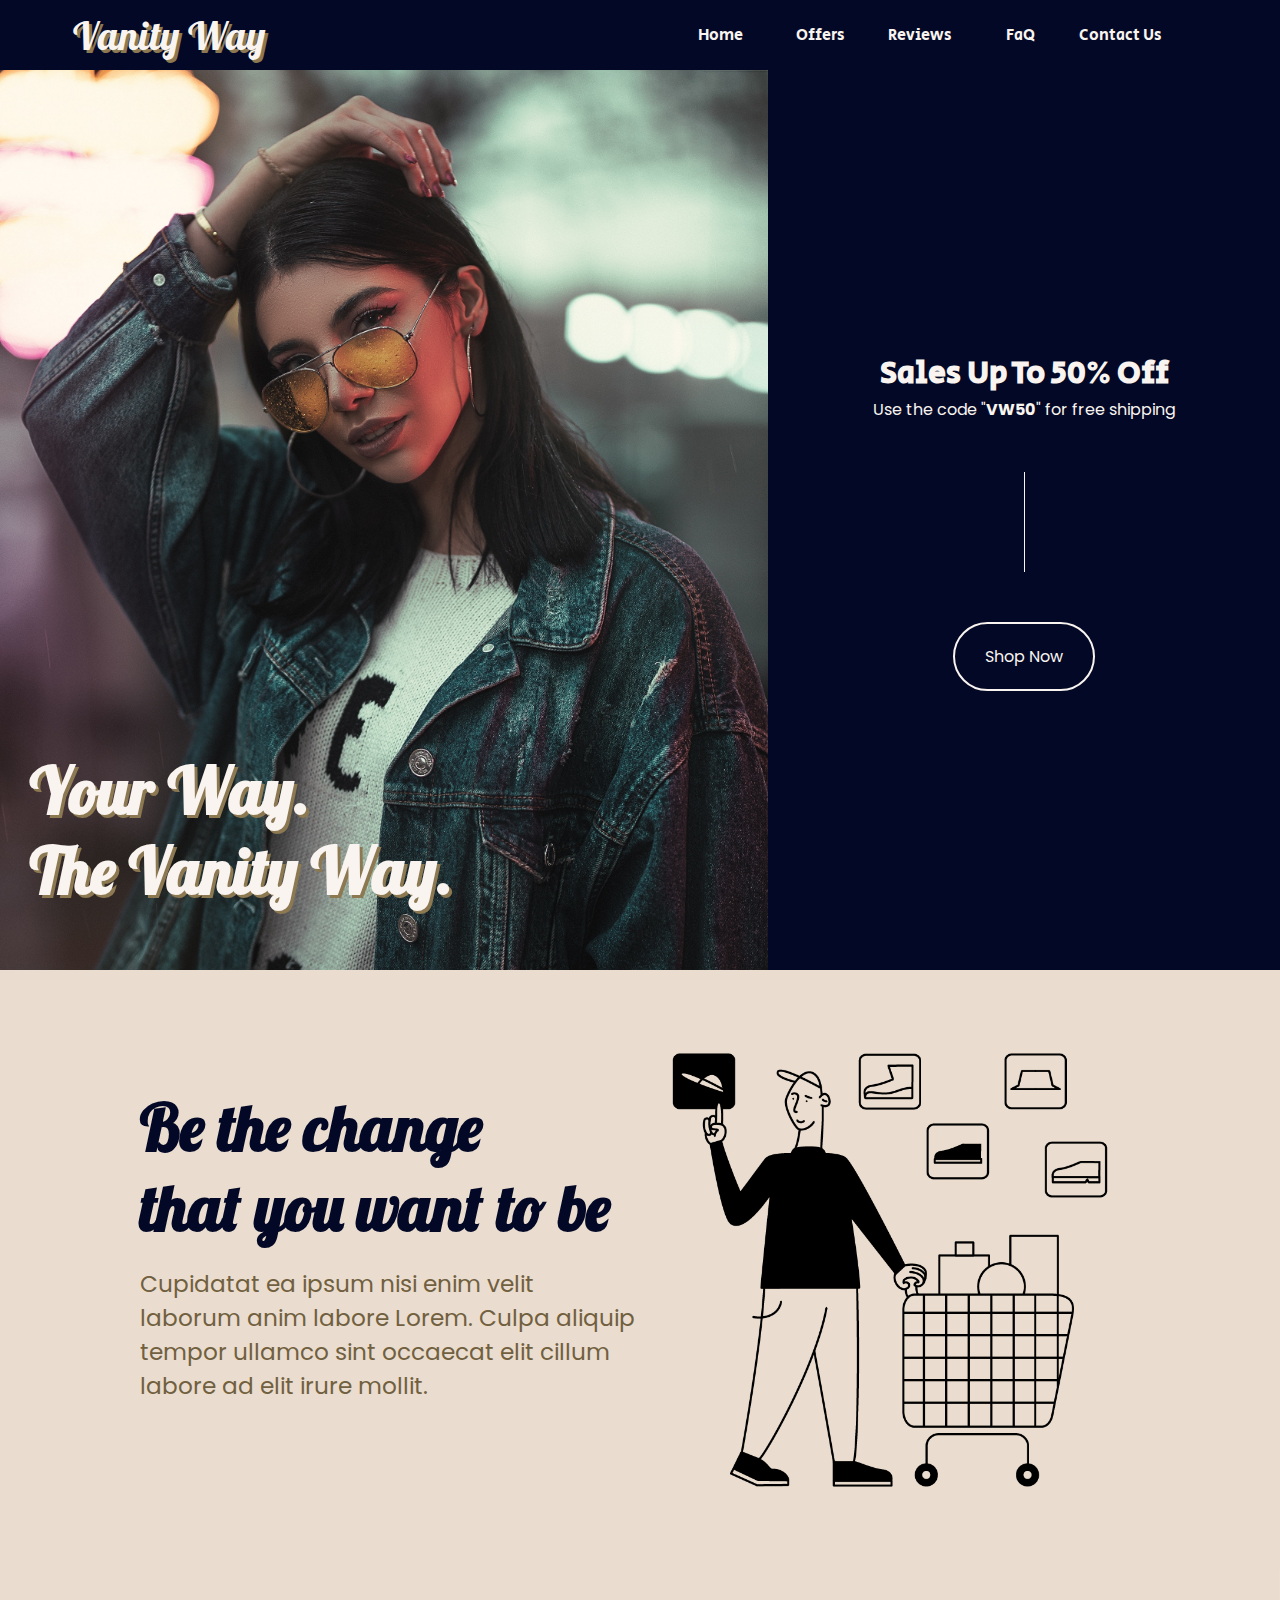
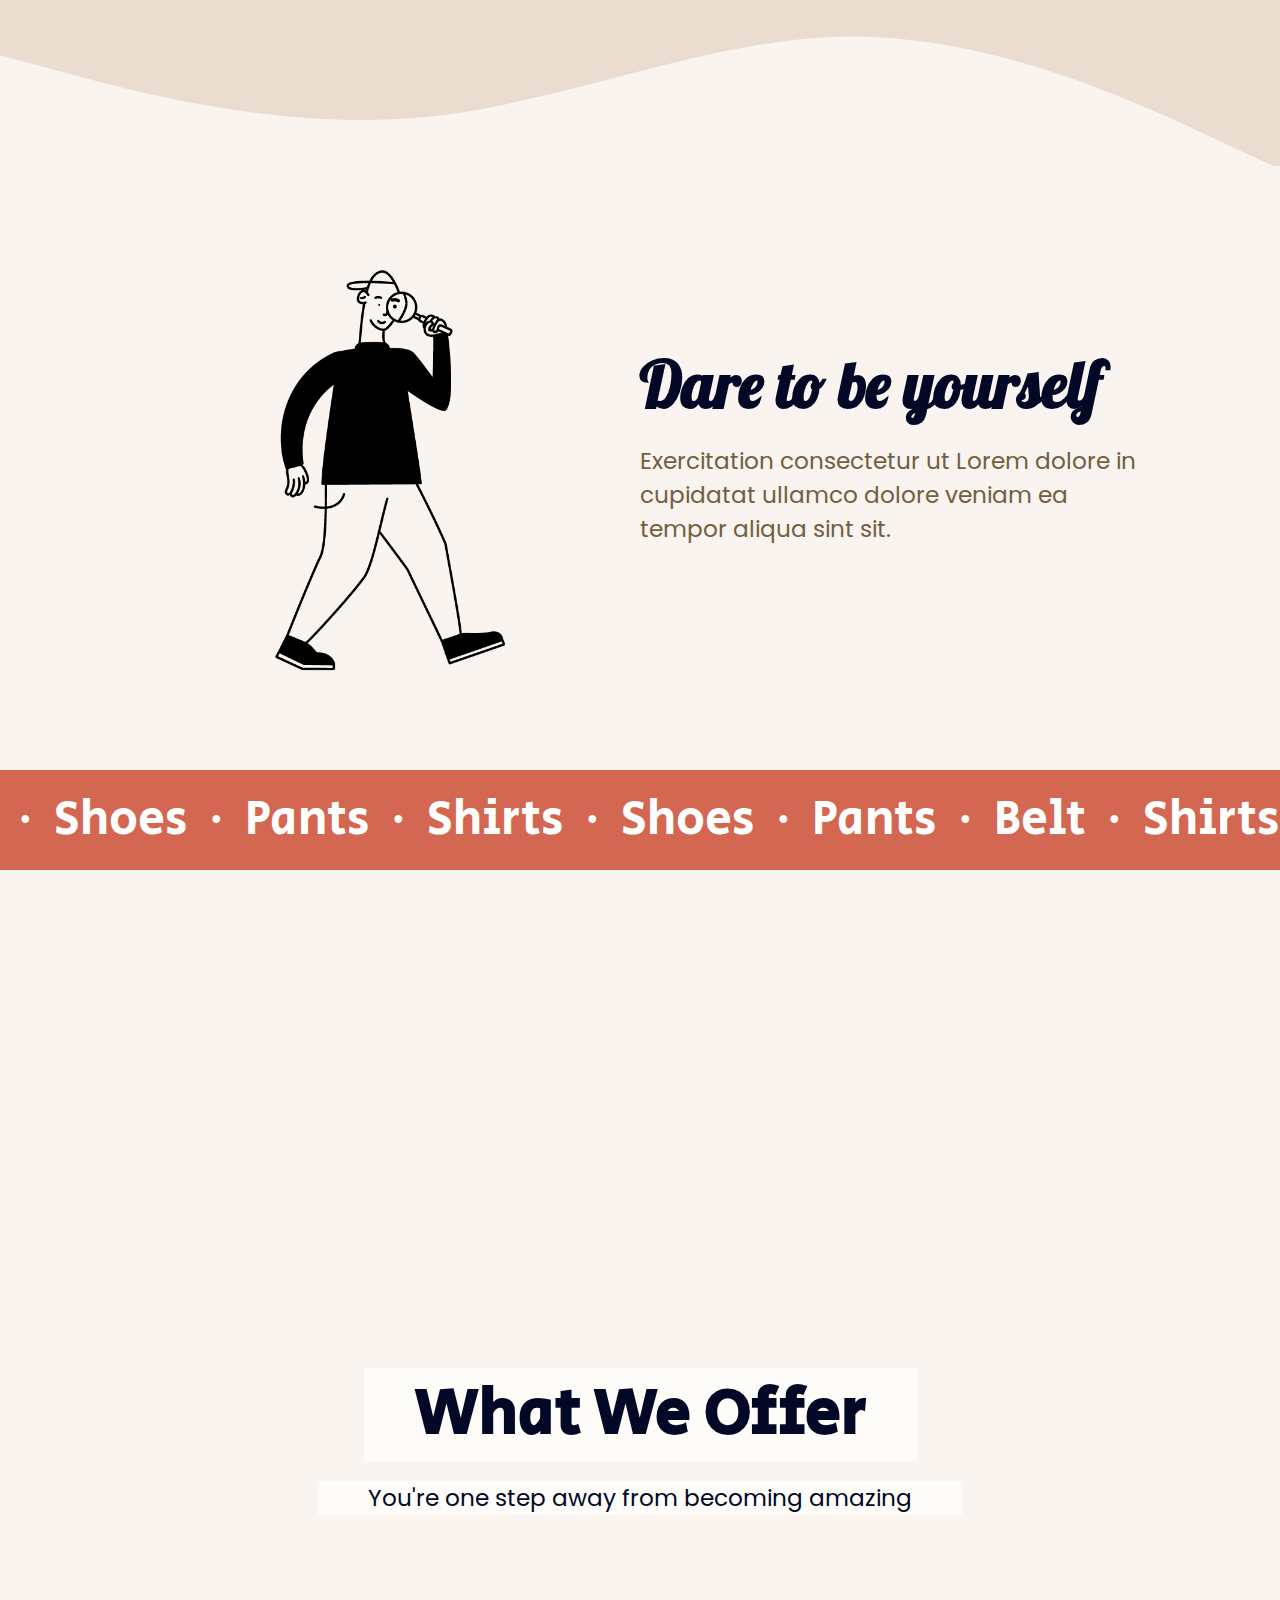
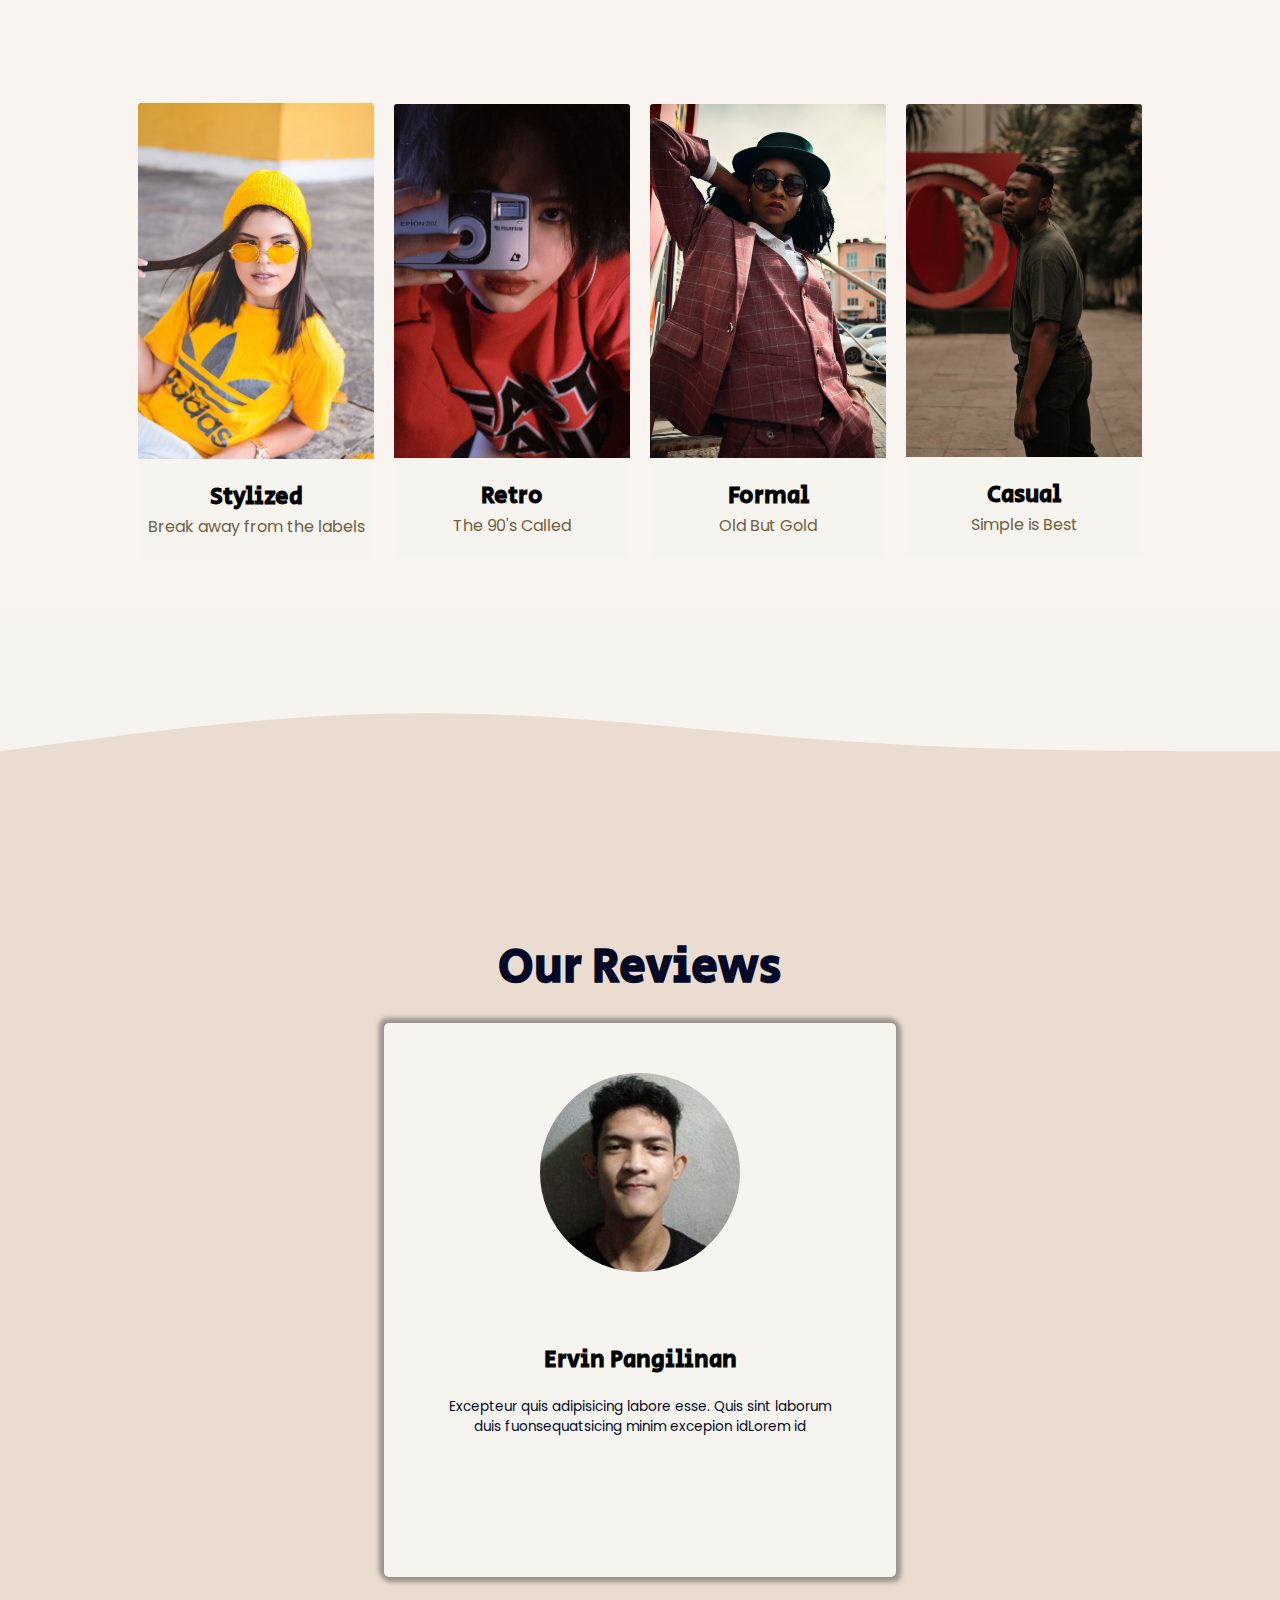
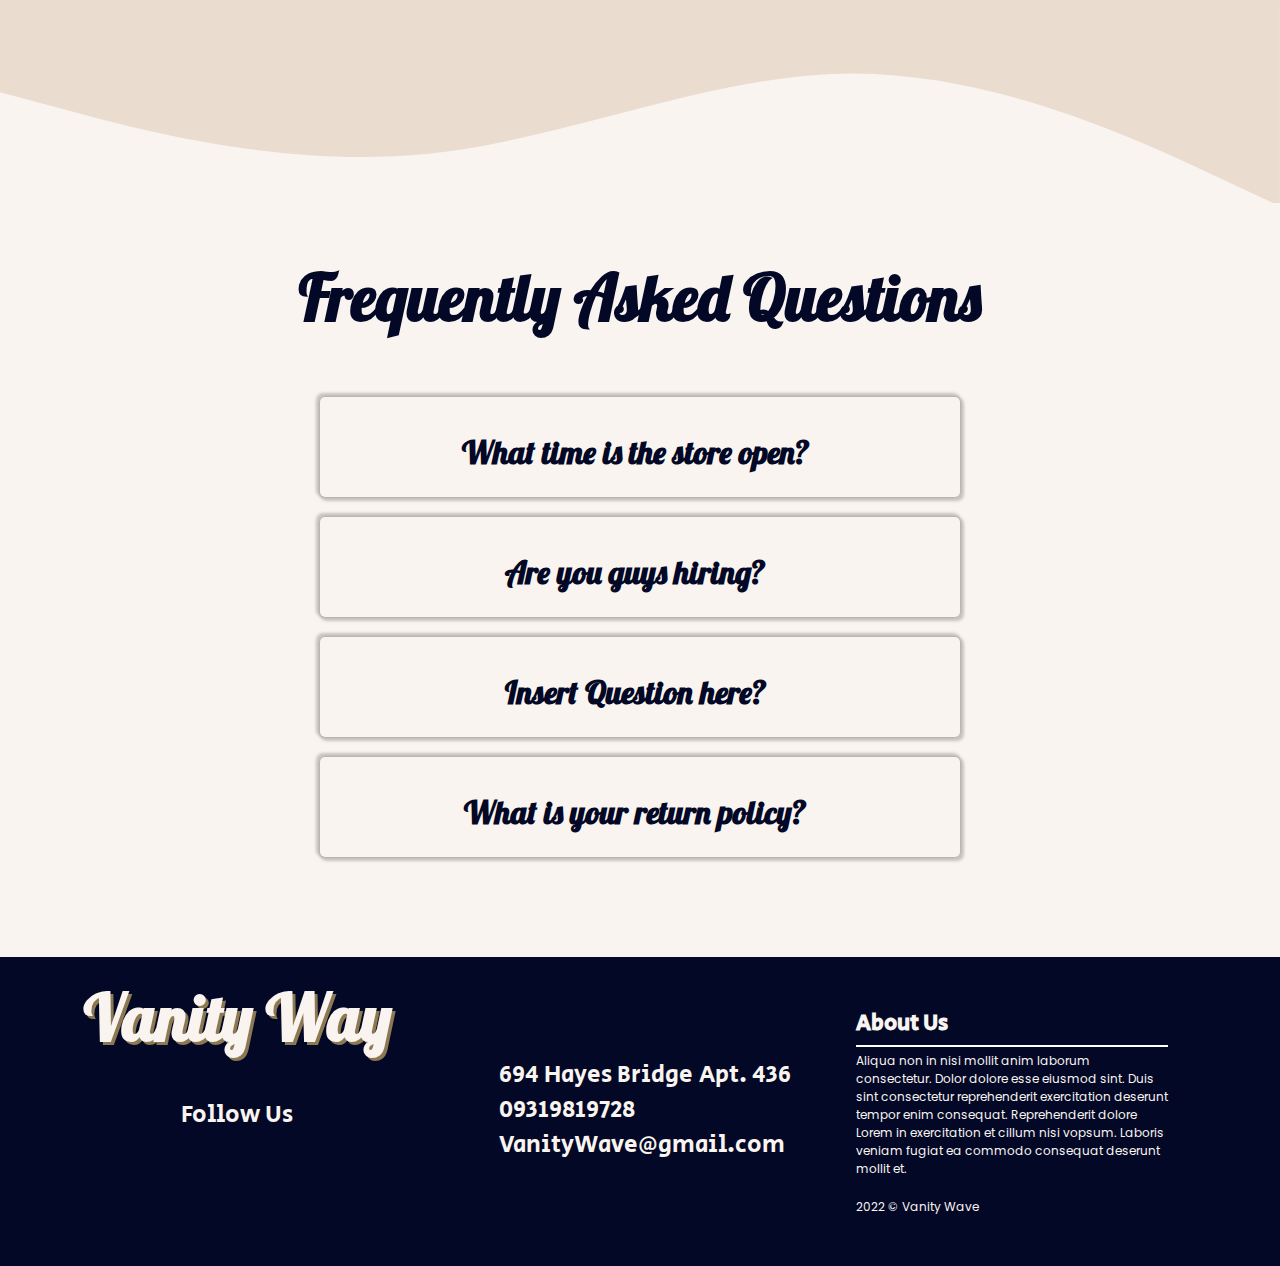
<file: index.html>
<!DOCTYPE html>
<html lang="en">
	<head>
		<meta charset="UTF-8" />
		<meta http-equiv="X-UA-Compatible" content="IE=edge" />
		<meta name="viewport" content="width=device-width, initial-scale=1.0" />
		<link rel="stylesheet" href="style.css" />
		<link rel="preconnect" href="https://fonts.googleapis.com" />
		<link rel="preconnect" href="https://fonts.gstatic.com" crossorigin />
		<link
			href="https://fonts.googleapis.com/css2?family=Lobster&display=swap"
			rel="stylesheet"
		/>
		<link
			rel="stylesheet"
			href="https://cdnjs.cloudflare.com/ajax/libs/font-awesome/6.1.1/css/all.min.css"
			integrity="sha512-KfkfwYDsLkIlwQp6LFnl8zNdLGxu9YAA1QvwINks4PhcElQSvqcyVLLD9aMhXd13uQjoXtEKNosOWaZqXgel0g=="
			crossorigin="anonymous"
			referrerpolicy="no-referrer"
		/>

		<link rel="icon" href="./images/Icon.png" />
		<link rel="stylesheet" href="./mobile.css" />

		<title>Vanity Way</title>
	</head>
	<body>
		<!-- NavBar -->
		<div class="nbContainer">
			<div class="nbTitle">
				<a href="./index.html" class="nbtText">Vanity Way</a>
			</div>
			<div class="nbContents">
				<a href="#home" class="nbItems">Home</a>
				<a href="#offers" class="nbItems">Offers</a>
				<a href="#reviews" class="nbItems">Reviews</a>
				<a href="#FaQ" class="nbItems">FaQ</a>
				<a href="#contactUs" class="nbItems">Contact Us</a>
			</div>
		</div>
		<!-- mobile navbar -->
		<div class="SuperParent">
			<div class="nbContainerM">
				<div class="nbTitleM">
					<a href="./index.html" class="nbtText">Vanity Way</a>
				</div>
				<div class="btnMobile"><i class="fa-solid fa-bars"></i></div>
			</div>
			<div class="nbList">
				<a href="#home" class="nbItems">Home</a>
				<a href="#offers" class="nbItems">Offers</a>
				<a href="#reviews" class="nbItems">Reviews</a>
				<a href="#FaQ" class="nbItems">FaQ</a>
				<a href="#contactUs" class="nbItems">Contact Us</a>
			</div>
		</div>

		<!--HEADER-->
		<div class="containerHeader" id="home">
			<div class="containerItem1">
				<h1>Your Way. <br />The Vanity Way.</h1>
			</div>
			<div class="containerItem2">
				<h2>Sales Up To 50% Off</h2>
				<p>Use the code "<b>VW50</b>" for free shipping</p>
				<div class="line"></div>

				<a
					target="_blank"
					href="https://external-content.duckduckgo.com/iu/?u=https%3A%2F%2Ftse3.mm.bing.net%2Fth%3Fid%3DOIP.JJ4ZxNkVDMO5U1c5-m2rzAHaFd%26pid%3DApi&f=1"
					class="shop-now"
					>Shop Now
				</a>
			</div>
		</div>

		<!-- content starts -->

		<div class="flavourText" id="test">
			<div class="ftItem">
				<div class="ftContent">
					<h1>
						Be the change <br />
						that you want to be
					</h1>
					<p class="ftp">
						Cupidatat ea ipsum nisi enim velit laborum anim labore Lorem. Culpa
						aliquip tempor ullamco sint occaecat elit cillum labore ad elit
						irure mollit.
					</p>
				</div>
				<img class="ftImg" src="./images/Larry__Shopping.png" />
			</div>
		</div>
		<svg
			class="behind"
			xmlns="http://www.w3.org/2000/svg"
			viewBox="0 0 1440 220"
		>
			<path
				fill="#EADDCF"
				fill-opacity="1"
				d="M0,96L80,117.3C160,139,320,181,480,165.3C640,149,800,75,960,74.7C1120,75,1280,149,1360,186.7L1440,224L1440,0L1360,0C1280,0,1120,0,960,0C800,0,640,0,480,0C320,0,160,0,80,0L0,0Z"
			></path>
		</svg>
		<!-- part2 -->
		<div class="flavourText2">
			<div class="ftItem">
				<img class="ftImg" src="./images/Larry__Searching.png" />
				<div class="ftContent">
					<h1>Dare to be yourself</h1>
					<p class="ftp">
						Exercitation consectetur ut Lorem dolore in cupidatat ullamco dolore
						veniam ea tempor aliqua sint sit.
					</p>
				</div>
			</div>
		</div>

		<!-- marquee starts -->
		<div class="marqueeContainer">
			<span class="marquee">
				<div class="productText">Shirts</div>
				<div class="productText">&#8729;</div>
				<div class="productText">Shoes</div>
				<div class="productText">&#8729;</div>
				<div class="productText">Pants</div>
				<div class="productText">&#8729;</div>
				<div class="productText">Belt</div>
				<div class="productText">&#8729;</div>
				<div class="productText">Shirts</div>
				<div class="productText">&#8729;</div>
				<div class="productText">Shoes</div>
				<div class="productText">&#8729;</div>
				<div class="productText">Pants</div>
				<div class="productText">&#8729;</div>
				<div class="productText">Shirts</div>
				<div class="productText">&#8729;</div>
				<div class="productText">Shoes</div>
				<div class="productText">&#8729;</div>
				<div class="productText">Pants</div>
				<div class="productText">&#8729;</div>
				<div class="productText">Belt</div>
				<div class="productText">&#8729;</div>
				<div class="productText">Shirts</div>
				<div class="productText">&#8729;</div>
				<div class="productText">Shoes</div>
				<div class="productText">&#8729;</div>
				<div class="productText">Pants</div>
				<div class="productText">&#8729;</div>
				<div class="productText">Shirts</div>
				<div class="productText">&#8729;</div>
				<div class="productText">Shoes</div>
				<div class="productText">&#8729;</div>
				<div class="productText">Pants</div>
				<div class="productText">&#8729;</div>
				<div class="productText">Belt</div>
				<div class="productText">&#8729;</div>
				<div class="productText">Shirts</div>
				<div class="productText">&#8729;</div>
				<div class="productText">Shoes</div>
				<div class="productText">&#8729;</div>
				<div class="productText">Pants</div>
				<div class="productText">&#8729;</div>
				<div class="productText">Shirts</div>
				<div class="productText">&#8729;</div>
				<div class="productText">Shoes</div>
				<div class="productText">&#8729;</div>
				<div class="productText">Pants</div>
				<div class="productText">&#8729;</div>
				<div class="productText">Belt</div>
				<div class="productText">&#8729;</div>
				<div class="productText">Shirts</div>
				<div class="productText">&#8729;</div>
				<div class="productText">Shoes</div>
				<div class="productText">&#8729;</div>
				<div class="productText">Pants</div>
				<div class="productText">&#8729;</div>
				<div class="productText">Belt</div>
				<div class="productText">&#8729;</div>
				<div class="productText">Shirts</div>
				<div class="productText">&#8729;</div>
				<div class="productText">Shoes</div>
				<div class="productText">&#8729;</div>
				<div class="productText">Pants</div>
				<div class="productText">&#8729;</div>
				<div class="productText">Belt</div>
				<div class="productText">&#8729;</div>
				<div class="productText">Shirts</div>
				<div class="productText">&#8729;</div>
				<div class="productText">Shoes</div>
				<div class="productText">&#8729;</div>
				<div class="productText">Pants</div>
				<div class="productText">&#8729;</div>
				<div class="productText">Belt</div>
				<div class="productText">&#8729;</div>
				<div class="productText">Shirts</div>
				<div class="productText">&#8729;</div>
				<div class="productText">Shoes</div>
				<div class="productText">&#8729;</div>
				<div class="productText">Pants</div>
				<div class="productText">&#8729;</div>
				<div class="productText">Belt</div>
				<div class="productText">&#8729;</div>
				<div class="productText">Shirts</div>
				<div class="productText">&#8729;</div>
				<div class="productText">Shoes</div>
				<div class="productText">&#8729;</div>
				<div class="productText">Pants</div>
				<div class="productText">&#8729;</div>
				<div class="productText">Belt</div>
				<div class="productText">&#8729;</div>
			</span>
		</div>
		<!-- Offerings  -->
		<div class="offeringHeaderContainer" id="offers">
			<div class="offeringHeaderItem">
				<div class="offeringHeaderText">
					<h1>What We Offer</h1>
				</div>

				<div class="offeringHeaderText">
					<p>You're one step away from becoming amazing</p>
				</div>
			</div>
		</div>

		<div class="featuredContainer">
			<div class="fiContainers">
				<div class="featuredItems" id="pic1">
					<img
						src="./images/pexels-alisson-souto-1759622.jpg"
						alt=""
						class="featuredPic"
					/>
					<div class="fiTextContainer">
						<h3 class="fcHeader">Stylized</h3>
						<p class="fcText">Break away from the labels</p>
					</div>
				</div>
				<div class="featuredItems" id="pic2">
					<img src="./images/japanese woman.jpg" alt="" class="featuredPic" />
					<div class="fiTextContainer">
						<h3 class="fcHeader">Retro</h3>
						<p class="fcText">The 90's Called</p>
					</div>
				</div>
				<div class="featuredItems" id="pic3">
					<img
						src="./images/pexels-godisable-jacob-952629.jpg"
						alt=""
						class="featuredPic"
					/>
					<div class="fiTextContainer">
						<h3 class="fcHeader">Formal</h3>
						<p class="fcText">Old But Gold</p>
					</div>
				</div>
				<div class="featuredItems" id="pic4">
					<img
						src="./images/pexels-jessica-nunes-1983926.jpg"
						alt=""
						class="featuredPic"
					/>
					<div class="fiTextContainer">
						<h3 class="fcHeader">Casual</h3>
						<p class="fcText">Simple is Best</p>
					</div>
				</div>
			</div>
		</div>
		<!--reviews  -->
		<svg
			class="backgroundSvg"
			xmlns="http://www.w3.org/2000/svg"
			viewBox="0 0 1440 320"
		>
			<path
				fill="#f5f4ef"
				fill-opacity="1"
				d="M0,160L80,149.3C160,139,320,117,480,117.3C640,117,800,139,960,149.3C1120,160,1280,160,1360,160L1440,160L1440,0L1360,0C1280,0,1120,0,960,0C800,0,640,0,480,0C320,0,160,0,80,0L0,0Z"
			></path>
		</svg>
		<div class="reviewsContainer" id="reviews">
			<h1 class="reviewTitle">Our Reviews</h1>
			<div class="reviewItems">
				<img class="reviewImg" />
				<div class="reviewText">
					<div class="reviewBg"><i class="fa-solid fa-quote-left"></i></div>
					<h2 class="name"></h2>
					<p class="reviewWords"></p>
				</div>
				<div class="reviewButtons">
					<button class="reviewButton" id="prevBtn">
						<i class="fa-solid fa-circle-arrow-left"></i>
					</button>

					<button class="reviewButton">
						<i class="fa-solid fa-circle-arrow-right" id="nextBtn"></i>
					</button>
				</div>
			</div>
		</div>
		<svg
			class="behind"
			xmlns="http://www.w3.org/2000/svg"
			viewBox="0 0 1440 220"
		>
			<path
				fill="#EADDCF"
				fill-opacity="1"
				d="M0,96L80,117.3C160,139,320,181,480,165.3C640,149,800,75,960,74.7C1120,75,1280,149,1360,186.7L1440,224L1440,0L1360,0C1280,0,1120,0,960,0C800,0,640,0,480,0C320,0,160,0,80,0L0,0Z"
			></path>
		</svg>

		<!--FAQ STARTS -->

		<div class="faq-container">
			<h1 id="FaQ">Frequently Asked Questions</h1>
			<div class="faq-items">
				<div class="faq-title">
					<h1 class="faq-h1">What time is the store open?</h1>

					<i class="fa-solid fa-angles-left faq-icon"></i>
				</div>
				<div class="faq-p">
					<div class="faq-line"></div>
					Enim mollit cupidatat enim laboris. Tempor laboris tempor fugiat ex in
					cillum consectetur aliquip mollit excepteur esse laboris. Deserunt non
					aliqua aute incididunt is. Quis et esse officia proident occaecat
					culpa aliquip labore nisi adipisicing.
				</div>
			</div>
			<div class="faq-items">
				<div class="faq-title">
					<h1 class="faq-h1">Are you guys hiring?</h1>

					<i class="fa-solid fa-angles-left faq-icon"></i>
				</div>
				<div class="faq-p">
					<div class="faq-line"></div>
					Amet nisi magna ut irure veniam voluptate in nostrud adipisicing sint
					ipsum officia Lorem. Enim officia exercitation incididunt Lorem
					cupidatat voluptate occaecat est sliqua amet.
				</div>
			</div>
			<div class="faq-items">
				<div class="faq-title">
					<h1 class="faq-h1">Insert Question here?</h1>

					<i class="fa-solid fa-angles-left faq-icon"></i>
				</div>
				<div class="faq-p">
					<div class="faq-line"></div>
					Elit deserunt laborum laboris nostrud ut nisi minim reprehenderit anim
					consectetur. Occaecat exercitation nisi aliqua ad excepteur et minim
					aute. Tempor anim u
				</div>
			</div>
			<div class="faq-items">
				<div class="faq-title">
					<h1 class="faq-h1">What is your return policy?</h1>

					<i class="fa-solid fa-angles-left faq-icon"></i>
				</div>
				<div class="faq-p">
					<div class="faq-line"></div>
					Cupidatat ea cupidatat veniam sit sit excepteur et. Ex nulla laboris
					adipisicing deserunt enim sint proident labore. Minim nisi aliquip
					Lorem aliqua laborum velit esse c
				</div>
			</div>
		</div>

		<!-- js -->
		<script src="./script.js"></script>

		<script src="./mobileView.Js" type="text/javascript"></script>
		<script src="./review.js"></script>

		<footer id="contactUs">
			<div class="mainFooter">
				<h1 class="mfTitle">Vanity Way</h1>
				<p class="follow">Follow Us</p>
				<div class="shortCutLinks">
					<a class="shortCutItem" href="https://twitter.com/" target="_blank"
						><i class="fa-brands fa-twitter"></i
					></a>
					<a class="shortCutItem" href="https://facebook.com/" target="_blank"
						><i class="fa-brands fa-facebook-square"></i
					></a>
					<a class="shortCutItem" href="https://www.instagram.com"
						><i class="fa-brands fa-instagram-square"></i
					></a>
					<a
						class="shortCutItem"
						href="https://github.com/LueKely/ITEC"
						target="_blank"
						><i class="fa-brands fa-github"></i
					></a>
				</div>
			</div>
			<div class="secondFooter">
				<div class="contacts">
					<i class="fa-solid fa-location-dot"></i> &nbsp;&nbsp;694 Hayes Bridge
					Apt. 436
					<br />
					<i class="fa-solid fa-phone"></i> &nbsp;&nbsp;09319819728 <br />
					<i class="fa-solid fa-envelope"></i> &nbsp;&nbsp;VanityWave@gmail.com
				</div>
			</div>

			<div class="aboutUs">
				<h1 class="auTitle">About Us</h1>
				<p class="auText">
					Aliqua non in nisi mollit anim laborum consectetur. Dolor dolore esse
					eiusmod sint. Duis sint consectetur reprehenderit exercitation
					deserunt tempor enim consequat. Reprehenderit dolore Lorem in
					exercitation et cillum nisi vopsum. Laboris veniam fugiat ea commodo
					consequat deserunt mollit et.
				</p>
				<p class="auText" style="margin-top: 20px">2022 &copy; Vanity Wave</p>
			</div>
		</footer>
	</body>
</html>
</file>
<file: style.css>
@import url('https://fonts.googleapis.com/css2?family=Poppins:wght@500&family=Secular+One&display=swap" rel="stylesheet');
@import url('https://fonts.googleapis.com/css2?family=Lobster&family=Roboto+Slab&display=swap');
:root {
	--main-accent-color: #ac8c64;
	--inverted-bg-color: #222020;
	--title-font: 'Secular One', sans-serif;
	--body-font: 'Poppins', sans-serif;
	margin: 0;
	padding: 0;
	overflow-x: hidden;
}
html {
	scroll-behavior: smooth;
	scroll-padding-top: 170px;
}
a {
	text-decoration: none;
}
* {
	margin: 0;
	padding: 0;
	box-sizing: border-box;
}

h1 {
	font-size: 4rem;
	font-family: 'Lobster', cursive;
	color: #020826;
}

p {
	font-family: var(--body-font);
	color: #716040;
	font-size: 1.45rem;
}

body {
	margin: 0;
	padding: 0;
	background-color: #f9f4ef;
	height: 100vh;
	width: 100vw;
}
/* navbar */
.nbContainer {
	overflow: hidden;
	padding: 10px;
	z-index: 5;
	position: fixed;
	width: 100vw;
	height: 70px;
	background-color: #020826;
	display: flex;
	align-items: center;
	justify-content: flex-start;
}
.nbTitle {
	margin-inline: 5%;
	width: 200px;
}

.nbtText {
	font-family: 'Lobster', cursive;
	color: #f9f4ef;
	font-size: 2.5rem;

	text-shadow: 3px 3px #8c7851;
}

.nbContents {
	margin-left: auto;

	display: flex;
	align-items: center;
	justify-content: center;
	padding-right: 100px;
}
.nbItems {
	font-family: var(--title-font);
	color: #f9f4ef;
	font-size: 1rem;
	width: 100px;
	text-align: center;
	transition: color 0.5s ease-in-out;
}
.nbItems:hover {
	background-color: #f9f4ef;
	color: #020826;
	border-radius: 10px;
	transition: color 0.5s ease-in-out;
}

/* HEADER STYLING */

.containerHeader {
	width: 100vw;

	height: 100vh;

	display: flex;
	align-items: center;
	justify-content: center;
	flex-direction: row;
	padding-top: 140px;
}
.containerItem1 {
	display: flex;
	width: 60%;
	height: inherit;
	background-position: top;
	background-size: cover;
	background-image: url(./images/pexels-ali-pazani-2584269.jpg);
}
.containerItem1 h1 {
	align-self: flex-end;
	color: #f9f4ef;
	text-shadow: 3px 3px #8c7851;
	margin: 60px 30px;
}
.containerItem2 {
	display: flex;
	align-items: center;
	justify-content: center;
	width: 40%;
	height: inherit;
	background-color: #020826;
	flex-direction: column;
}
.containerItem2 h2 {
	font-size: 2rem;
	font-family: var(--title-font);
	color: #f9f4ef;
}
.containerItem2 p {
	color: #f9f4ef;
	font-size: 1rem;
}
.containerItem2 a {
	border: #f9f4ef 2px solid;
	padding: 20px 30px;
	color: #f9f4ef;
	border-radius: 50px;
	font-family: var(--body-font);
	transition: all 100ms ease-in-out;
}
.containerItem2 a:hover {
	color: #020826;
	background-color: #f9f4ef;
	transition: all 100ms ease-in-out;
}
.line {
	margin-block: 50px;
	width: 1px;
	height: 100px;
	background-color: #f9f4ef;
}
/* FLAVOUR TEXT STYLING */
.ft-parent {
	display: relative;
	width: auto;
	height: auto;
}
.flavourText {
	margin-top: 70px;
	width: 100vw;

	display: flex;
	align-items: center;
	justify-content: center;
	flex-direction: column;
	background-color: #eaddcf;
	padding-bottom: 50px;
}
.flavourText2 {
	position: relative;
	width: 100vw;

	display: flex;
	align-items: center;
	justify-content: center;
	flex-direction: column;

	padding-bottom: 50px;
}
.ftp {
	margin-top: 20px;
}

.ftItem {
	z-index: 3;
	width: 100vw;
	display: flex;
	align-items: center;
	justify-content: center;
	flex-direction: row;
	flex-wrap: wrap;
}
.behind {
}
.ftContent {
	width: 500px;
}
/* pictures of flavour text  */
.ftImg {
	margin-top: 50px;
	width: 500px;
	z-index: 1;
}

/* marquee */
.marqueeContainer {
	position: relative;
	height: 100px;
	display: block;
	background-color: #d46752;
	display: flex;
	align-items: center;
	justify-content: center;
}
.marquee {
	position: absolute;
	display: flex;

	flex-direction: row;
	align-items: center;
	justify-content: center;

	color: #fffffe;
	animation: marqueeAnimate 60s linear infinite alternate;
}

.productText {
	margin: 0 10px 0 10px;
	font-family: var(--title-font);
	font-size: 3rem;
}

/* Offerings */
.offeringHeaderContainer {
	width: 100vw;
	height: 87vh;
	display: flex;
	align-items: center;
	justify-content: flex-end;
	flex-direction: column;

	background: url(./images/pexels-marcelo-chagas-2229490.jpg);
	background-position: top;
	background-size: cover;
	background-attachment: fixed;
}
.offeringHeaderItem {
	margin-bottom: 10%;
	display: flex;
	align-items: center;
	justify-content: center;
	flex-direction: column;
}

.offeringHeaderText {
	display: flex;
	align-items: center;
	justify-content: center;
	margin: 10px;
	padding-inline: 50px;
	background-color: #fffffeb4;
	text-align: center;
	border-radius: 2px;
}
.offeringHeaderText h1 {
	font-family: var(--title-font);
}
.offeringHeaderText p {
	color: #020826;
}
/* featured items */
.featuredContainer {
	padding-block: 50px;
	display: flex;
	align-items: center;
	justify-content: center;
	width: 100vw;
}
.fiContainers {
	margin-inline: 50px;
	width: 100vw;
	display: flex;
	align-items: center;
	justify-content: center;

	flex-direction: row;
}

.featuredItems {
	margin-inline: 10px;

	display: flex;
	flex-direction: column;
	align-items: center;
	justify-content: flex-end;
	width: 20%;

	background-position: center;
	background-size: cover;
	background-repeat: no-repeat;
	transition: all 500ms ease-in-out;
	border-radius: 3px;
	overflow: hidden;
}
.featuredItems:hover {
	transition: all 500ms ease-in-out;
	box-shadow: 1px 1px 3px 2px rgba(0, 0, 0, 0.2),
		-1px -1px 3px 2px rgba(0, 0, 0, 0.2);
}
.featuredPic {
	overflow: hidden;
	width: 100%;
	max-height: 543px;
	transition: transform 250ms ease-in-out;
}
.featuredPic:hover {
	transition: transform 250ms ease-in-out;
	transform: scale(1.5);
}
.fiTextContainer {
	display: flex;
	align-items: center;
	justify-content: center;
	flex-direction: column;
	width: 100%;
	z-index: 2;
	background-color: #f5f4ef;
	padding-bottom: 20px;
}
.fcHeader {
	z-index: 2;
	margin-top: 20px;
	font-family: var(--title-font);
	font-size: 1.5rem;
}
.fcText {
	z-index: 2;

	font-size: 1rem;
	font-family: var(--body-font);
}
/* Reviews */
.backgroundSvg {
	display: block;
	box-sizing: content-box;
	background-color: #eaddcf;
	padding-bottom: 10px;
}
.reviewsContainer {
	padding: 30px;
	display: flex;
	align-items: center;
	justify-content: center;
	width: 100vw;

	background-color: #eaddcf;

	flex-direction: column;
}
.reviewTitle {
	font-family: var(--title-font);
	font-size: 3rem;
}
.reviewItems {
	margin-top: 20px;
	display: flex;
	flex-direction: column;
	align-items: center;
	justify-content: center;
	width: 40vw;
	box-shadow: 2px 2px 5px 3px #9b938b, -2px -2px 5px 3px #9b938b;
	padding: 50px;
	border-radius: 5px;
	background-color: #f5f4ef;
}
.reviewImg {
	width: 200px;
	border-radius: 50%;

	max-height: 199px;
	object-fit: cover;
}

.reviewText {
	overflow: hidden;
	position: relative;
	display: flex;
	flex-direction: column;
	align-items: center;
	justify-content: center;
	width: 100%;
	height: 225px;
	margin-bottom: 10px;
}
.reviewBg {
	top: 30%;
	position: absolute;
	font-size: 10rem;
	opacity: 0.35;

	color: #8c7851;
	z-index: 0;
}

.name {
	z-index: 2;
	font-family: var(--title-font);
	padding-block: 10px;
}
.reviewWords {
	margin-top: 10px;
	z-index: 2;
	font-size: 0.85rem;
	text-align: center;
	color: #020826;
}

.reviewButtons {
	width: 100%;
	display: flex;
	align-items: center;
	justify-content: center;
	padding: 10px;
}
.reviewButton {
	z-index: 3;
	border-style: none;
	background-color: #f5f4ef;
	font-size: 3rem;
	color: #8c7851;
	cursor: pointer;
	margin: 0 2px;
}
.reviewButton:active {
	transform: scale(0.98);
}
.reviewButton:hover {
	color: #645638;
}
/* FAQ STYLING */
#FaQ {
	text-align: center;
	margin-bottom: 50px;
}
.faq-container {
	width: 100vw;

	display: flex;
	align-items: center;
	justify-content: center;
	flex-direction: column;
	padding-block: 50px;
}

.faq-items {
	overflow: hidden;
	width: 50vw;
	height: 100px;
	box-shadow: 2px 2px 3px 2px rgba(0, 0, 0, 0.2),
		-2px -2px 3px 2px rgba(0, 0, 0, 0.2);

	margin-block: 10px;

	padding: 15px 15px;

	border-radius: 5px;

	transition: all 0.5s ease-in-out;

	cursor: pointer;
}
.faq-items.items-active {
	height: 45vh;
	background-color: #020826;
	transition: all 0.5s ease-in-out;
}

.faq-title {
	margin-top: 20px;
	display: flex;
	justify-content: space-between;
	flex-direction: row;
	padding-bottom: 10px;
}
.faq-h1 {
	text-align: center;
	margin-inline: auto;
	font-size: 2rem;
}
.faq-h1.h1-active {
	color: #f5f4ef;
	transition: all 0.3s ease-in-out;
}
.faq-icon {
	margin-block: auto;
	font-size: 2rem;
	text-align: center;
	margin-right: 10px;

	transition: all 0.3s ease-in-out;
}

.faq-icon.icon-active {
	transform: rotate(-90deg);
	color: #fffffe;
	transition: all 0.3s ease-in-out;
}
.faq-p {
	display: none;
	opacity: 0;

	font-size: 1rem;
	transition: display 0.5s ease-in-out;
	font-family: var(--body-font);
}

.faq-p.p-active {
	opacity: 1;
	display: block;
	transition: all 0.5s ease-in-out 5s;
	color: #fffffe;
	margin-inline: 20px;
	margin-block: 5px;
}
.faq-p.p-active::before {
	content: '';

	display: block;
	width: 100%;
	height: 3px;
	margin-block: 5px;
	background-color: #f9f4ef;
}
/* footer */
footer {
	margin-top: 40px;
	padding: 20px;
	width: 100vw;

	background-color: #020826;
	display: flex;
	align-items: flex-start;
	justify-content: flex-start;
	flex-direction: row;
}
.mfTitle {
	text-shadow: 3px 3px #8c7851;
	color: #f9f4ef;
	text-align: center;
}
.mainFooter {
	width: 35%;
	display: flex;
	align-items: center;
	justify-content: space-between;
	flex-direction: column;
}

.shortCutLinks {
	margin-top: 10px;
}
.shortCutItem {
	font-size: 2.5rem;
	margin-inline: 5px;
	color: #f9f4ef;
	transition: color 250ms ease-in-out;
}

.shortCutItem:hover {
	color: #8c7851;
	transition: color 250ms ease-in-out;
}
.follow {
	margin-top: 40px;
	font-family: var(--title-font);
	font-size: 1.5rem;
	color: #f9f4ef;
}
.secondFooter {
	padding-block: 80px;
	width: 30%;
	display: flex;
	align-items: center;
	justify-content: center;
	flex-direction: column;
}
.contacts {
	color: #f9f4ef;
	font-size: 1.5rem;
	font-family: var(--title-font);
}
.aboutUs {
	padding: 30px;
	width: 30%;
}
.auTitle {
	position: relative;

	font-size: 1.4rem;
	font-family: var(--title-font);
	color: #f9f4ef;
}
.auTitle::after {
	content: '';

	width: 100%;
	height: 2px;
	background-color: #fffffe;
	display: block;
	margin-top: 5px;
	margin-bottom: 5px;
}
.auText {
	font-size: 0.75rem;
	color: #f9f4ef;
}

/* animation keys */
@keyframes marqueeAnimate {
	0% {
		transform: translateX(20%);
	}
	100% {
		transform: translateX(-45%);
	}
}
</file>
<file: mobile.css>
/* mobile nav */
.SuperParent {
	display: none;
}
.marqueeMobile {
	display: none;
}

@media screen and (max-width: 899px) {
	/* wagmotong galawin */
	/* navbar */
	.nbContainer {
		display: none;
	}
	* {
		overflow-x: hidden;
		scroll-behavior: smooth;
	}

	.SuperParent {
		overflow: hidden;
		position: fixed;
		display: flex;
		flex-direction: column;
		align-items: center;
		width: 100vw;
		z-index: 100;
	}
	.nbContainerM {
		display: flex;

		padding: 10px;
		z-index: 5;

		width: 100vw;
		height: 70px;
		background-color: #020826;

		align-items: center;
		justify-content: center;
	}
	.nbTitleM {
		font-family: var(--title-font);
		color: #f9f4ef;
		font-size: 1rem;

		text-align: center;
		transition: color 0.5s ease-in-out;
		margin-inline: auto;
		padding-left: 5vw;
	}
	.btnMobile {
		margin-block: auto;
		align-self: flex-end;
		margin-right: 5%;

		color: #f9f4ef;
		cursor: pointer;
		font-size: 1.5rem;
	}

	.nbList {
		position: fixed;
		display: flex;
		flex-direction: column;
		align-items: center;
		text-align: center;
		padding-block: 20px;

		width: 100vw;

		transform: translateX(100%);
		background-color: #020826;

		transition: transform 500ms ease-in-out;
	}
	.nbList.nblA {
		left: 0%;
		transform: translateX(0%);
		transition: transform 500ms ease-in-out;
	}
	.nbItems {
		width: inherit;
		font-size: 2rem;
		text-align: center;
		transition: transform 0.5s ease-in-out;
	}
	.nbItems:active {
		transform: scale(0.95);
		transition: transform 0.5s ease-in-out;
	}

	/* header */
	.containerHeader {
		height: 90vh;
		flex-direction: column;
		padding-top: 0;
	}
	.containerItem1 {
		margin-top: 5%;
		width: inherit;
		height: 70%;
	}
	.containerItem1 h1 {
		font-size: 2.5rem;
		align-self: flex-end;
		text-align: center;
		margin-inline: auto;
		margin-block: 20px;
	}
	.containerItem2 {
		width: 100vw;
		height: 30%;
	}
	.containerItem2 p {
		margin-bottom: 10px;
	}
	.containerItem2 a {
		margin-top: 10px;
	}
	.line {
		display: none;
	}

	/* flavourText */
	.ftItem {
		padding-bottom: 10px;
	}
	.testsvg {
		overflow: hidden;
	}
	.flavourText {
		margin-top: 0;
	}
	.flavourText h1 {
		font-size: 2.5rem;
		text-align: center;
		margin: 10px;
	}

	.flavourText p {
		font-size: 1rem;

		margin: 20px;
	}
	.ftImg {
		margin-top: 25px;
	}
	.flavourText2 h1 {
		font-size: 2.5rem;
		text-align: center;
		margin: 10px;
	}
	.flavourText2 p {
		font-size: 1rem;
		margin: 20px;
	}
	/* offering header */
	.offeringHeaderContainer {
		background-attachment: scroll;
		height: 600px;
		background-size: cover;
		background-repeat: no-repeat;
	}
	.fiContainers {
		margin-inline: 0;
		flex-wrap: wrap;
	}
	.featuredItems {
		box-shadow: 1px 1px 3px 2px rgba(0, 0, 0, 0.2),
			-1px -1px 3px 2px rgba(0, 0, 0, 0.2);
		margin-inline: 5px;
		width: 46%;
		margin-block: 5px;
	}

	.fcText {
		font-size: 0.55rem;
	}
	/* reviews */
	.reviewItems {
		padding: 25px;

		width: 80vw;
	}
	.reviewTitle {
		font-size: 2rem;
	}
	.reviewWords {
		margin-inline: 25px;
	}
	.reviewButton {
		font-size: 3rem;
	}
	/* faq */
	#FaQ {
		font-size: 3rem;
	}
	.faq-items {
		width: 90vw;
	}
	.faq-h1 {
		font-size: 1.3rem;
	}
	.faq-icon {
		font-size: 1.5rem;
	}

	/* footer */
	footer {
		flex-direction: column;
		align-items: center;
		justify-items: center;
	}
	.mainFooter {
		width: auto;
	}

	.mfTitle {
		font-size: 3rem;
	}

	.secondFooter {
		padding-block: 40px;
		width: auto;
	}
	.contacts {
		font-size: 1.2rem;
	}
	.aboutUs {
		width: auto;
	}
	/* background svg */
}
@media screen and (max-width: 500px) {
	.productText {
		font-size: 2rem;
	}
	.offeringHeaderText h1 {
		font-size: 2rem;
	}

	.offeringHeaderText p {
		font-size: 1rem;
	}
	.featuredPic {
		max-height: 283px;
	}
}
</file>
